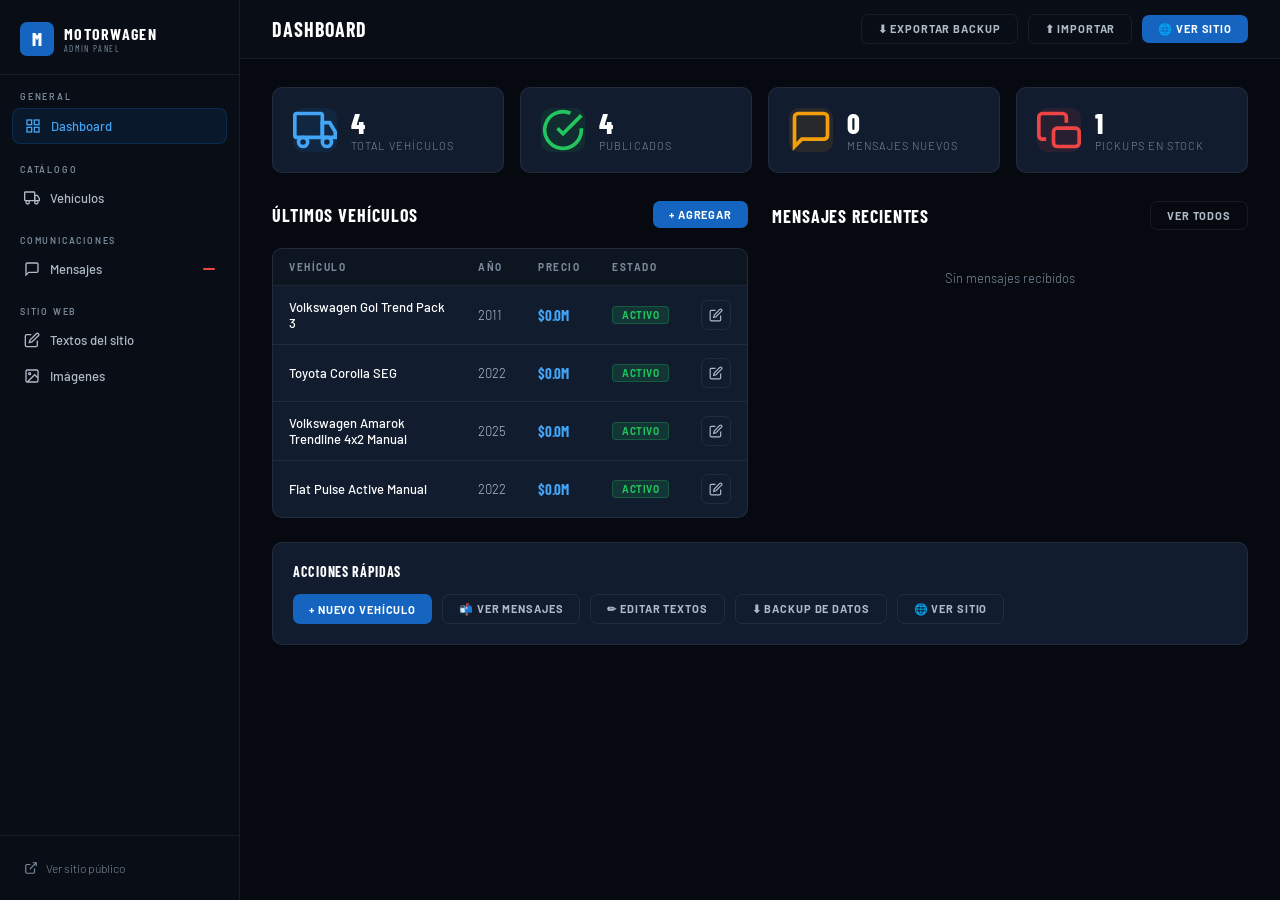
<file: admin.html>
<!DOCTYPE html>
<html lang="es">
<head>
<meta charset="UTF-8">
<meta name="viewport" content="width=device-width, initial-scale=1.0">
<title>Admin | Motorwagen Automotores</title>
<link rel="stylesheet" href="admin.css">
</head>
<body>

<!-- SIDEBAR -->
<aside class="sidebar" id="sidebar">
  <div class="sidebar-logo">
    <div class="sidebar-logo-icon">M</div>
    <div class="sidebar-logo-text">Motorwagen <small>Admin Panel</small></div>
  </div>

  <div class="sidebar-section">
    <div class="sidebar-section-label">General</div>
    <nav class="sidebar-nav">
      <div class="nav-item active" id="nav-dashboard" onclick="navigate('dashboard')">
        <svg fill="none" stroke="currentColor" stroke-width="2" viewBox="0 0 24 24"><rect x="3" y="3" width="7" height="7"/><rect x="14" y="3" width="7" height="7"/><rect x="14" y="14" width="7" height="7"/><rect x="3" y="14" width="7" height="7"/></svg>
        Dashboard
      </div>
    </nav>
  </div>

  <div class="sidebar-section">
    <div class="sidebar-section-label">Catálogo</div>
    <nav class="sidebar-nav">
      <div class="nav-item" id="nav-vehiculos" onclick="navigate('vehiculos')">
        <svg fill="none" stroke="currentColor" stroke-width="2" viewBox="0 0 24 24"><rect x="1" y="3" width="15" height="13" rx="1"/><path d="M16 8h4l3 5v3h-7V8z"/><circle cx="5.5" cy="18.5" r="2.5"/><circle cx="18.5" cy="18.5" r="2.5"/></svg>
        Vehículos
      </div>
    </nav>
  </div>

  <div class="sidebar-section">
    <div class="sidebar-section-label">Comunicaciones</div>
    <nav class="sidebar-nav">
      <div class="nav-item" id="nav-mensajes" onclick="navigate('mensajes')">
        <svg fill="none" stroke="currentColor" stroke-width="2" viewBox="0 0 24 24"><path d="M21 15a2 2 0 0 1-2 2H7l-4 4V5a2 2 0 0 1 2-2h14a2 2 0 0 1 2 2z"/></svg>
        Mensajes
        <span class="nav-badge" id="msg-badge"></span>
      </div>
    </nav>
  </div>

  <div class="sidebar-section">
    <div class="sidebar-section-label">Sitio Web</div>
    <nav class="sidebar-nav">
      <div class="nav-item" id="nav-textos" onclick="navigate('textos')">
        <svg fill="none" stroke="currentColor" stroke-width="2" viewBox="0 0 24 24"><path d="M11 4H4a2 2 0 0 0-2 2v14a2 2 0 0 0 2 2h14a2 2 0 0 0 2-2v-7"/><path d="M18.5 2.5a2.121 2.121 0 0 1 3 3L12 15l-4 1 1-4 9.5-9.5z"/></svg>
        Textos del sitio
      </div>
      <div class="nav-item" id="nav-imagenes" onclick="navigate('imagenes')">
        <svg fill="none" stroke="currentColor" stroke-width="2" viewBox="0 0 24 24"><rect x="3" y="3" width="18" height="18" rx="2"/><circle cx="8.5" cy="8.5" r="1.5"/><polyline points="21 15 16 10 5 21"/></svg>
        Imágenes
      </div>
    </nav>
  </div>

  <div class="sidebar-footer">
    <a href="index.html" target="_blank" class="sidebar-site-link">
      <svg fill="none" stroke="currentColor" stroke-width="2" viewBox="0 0 24 24"><path d="M18 13v6a2 2 0 0 1-2 2H5a2 2 0 0 1-2-2V8a2 2 0 0 1 2-2h6"/><polyline points="15 3 21 3 21 9"/><line x1="10" y1="14" x2="21" y2="3"/></svg>
      Ver sitio público
    </a>
  </div>
</aside>

<!-- MAIN -->
<div class="main">

  <!-- TOPBAR -->
  <div class="topbar">
    <div style="display:flex;align-items:center;gap:12px">
      <div class="hamburger-admin" onclick="toggleSidebar()">
        <span></span><span></span><span></span>
      </div>
      <div class="topbar-title" id="topbar-title">Dashboard</div>
    </div>
    <div class="topbar-actions">
      <button class="btn-sm ghost" onclick="exportData()">⬇ Exportar backup</button>
      <label class="btn-sm ghost" style="cursor:pointer">⬆ Importar <input type="file" accept=".json" style="display:none" onchange="importData(this)"></label>
      <a href="index.html" target="_blank" class="btn-sm primary">🌐 Ver sitio</a>
    </div>
  </div>

  <!-- CONTENT -->
  <div class="content">

    <!-- ══════════ DASHBOARD ══════════ -->
    <div class="section-panel active" id="panel-dashboard">

      <div class="stats-row">
        <div class="stat-card">
          <div class="stat-icon">
            <svg fill="none" stroke="currentColor" stroke-width="2" viewBox="0 0 24 24"><rect x="1" y="3" width="15" height="13" rx="1"/><path d="M16 8h4l3 5v3h-7V8z"/><circle cx="5.5" cy="18.5" r="2.5"/><circle cx="18.5" cy="18.5" r="2.5"/></svg>
          </div>
          <div><div class="stat-num" id="dash-total">—</div><div class="stat-label">Total vehículos</div></div>
        </div>
        <div class="stat-card">
          <div class="stat-icon green">
            <svg fill="none" stroke="currentColor" stroke-width="2" viewBox="0 0 24 24"><path d="M22 11.08V12a10 10 0 1 1-5.93-9.14"/><polyline points="22 4 12 14.01 9 11.01"/></svg>
          </div>
          <div><div class="stat-num" id="dash-activos">—</div><div class="stat-label">Publicados</div></div>
        </div>
        <div class="stat-card">
          <div class="stat-icon yellow">
            <svg fill="none" stroke="currentColor" stroke-width="2" viewBox="0 0 24 24"><path d="M21 15a2 2 0 0 1-2 2H7l-4 4V5a2 2 0 0 1 2-2h14a2 2 0 0 1 2 2z"/></svg>
          </div>
          <div><div class="stat-num" id="dash-msgs">—</div><div class="stat-label">Mensajes nuevos</div></div>
        </div>
        <div class="stat-card">
          <div class="stat-icon red">
            <svg fill="none" stroke="currentColor" stroke-width="2" viewBox="0 0 24 24"><path d="M5 17H3a2 2 0 0 1-2-2V5a2 2 0 0 1 2-2h11a2 2 0 0 1 2 2v3"/><rect x="9" y="11" width="14" height="10" rx="2"/><line x1="13" y1="16" x2="13" y2="16"/></svg>
          </div>
          <div><div class="stat-num" id="dash-pickups">—</div><div class="stat-label">Pickups en stock</div></div>
        </div>
      </div>

      <div style="display:grid;grid-template-columns:1fr 1fr;gap:24px;margin-top:8px">
        <div>
          <div class="panel-header">
            <div class="panel-title">Últimos vehículos</div>
            <button class="btn-sm primary" onclick="openVehicleModal();navigate('vehiculos')">+ Agregar</button>
          </div>
          <div class="table-wrap">
            <table>
              <thead><tr><th>Vehículo</th><th>Año</th><th>Precio</th><th>Estado</th><th></th></tr></thead>
              <tbody id="recent-tbody"></tbody>
            </table>
          </div>
        </div>
        <div>
          <div class="panel-header">
            <div class="panel-title">Mensajes recientes</div>
            <button class="btn-sm ghost" onclick="navigate('mensajes')">Ver todos</button>
          </div>
          <div id="recent-msgs"></div>
        </div>
      </div>

      <div style="margin-top:24px;background:var(--card);border:1px solid var(--border);border-radius:var(--radius);padding:20px">
        <div class="panel-title" style="margin-bottom:14px;font-size:14px">Acciones rápidas</div>
        <div style="display:flex;gap:10px;flex-wrap:wrap">
          <button class="btn-sm primary" onclick="openVehicleModal();navigate('vehiculos')">+ Nuevo vehículo</button>
          <button class="btn-sm ghost" onclick="navigate('mensajes')">📬 Ver mensajes</button>
          <button class="btn-sm ghost" onclick="navigate('textos')">✏ Editar textos</button>
          <button class="btn-sm ghost" onclick="exportData()">⬇ Backup de datos</button>
          <a href="index.html" target="_blank" class="btn-sm ghost">🌐 Ver sitio</a>
        </div>
      </div>
    </div>

    <!-- ══════════ VEHÍCULOS ══════════ -->
    <div class="section-panel" id="panel-vehiculos">
      <div class="panel-header">
        <div class="panel-title">Vehículos en catálogo</div>
        <button class="btn-sm primary" onclick="openVehicleModal()">+ Agregar vehículo</button>
      </div>

      <div class="search-bar">
        <input type="text" class="search-input" id="search-vehicles" placeholder="Buscar por marca o modelo…" oninput="searchVehiclesAdmin()">
      </div>

      <div class="table-wrap">
        <table>
          <thead>
            <tr>
              <th>Vehículo</th>
              <th>Año</th>
              <th>Precio</th>
              <th>Km</th>
              <th>Tipo</th>
              <th>Estado</th>
              <th>Acciones</th>
            </tr>
          </thead>
          <tbody id="vehicles-tbody"></tbody>
        </table>
      </div>
    </div>

    <!-- ══════════ MENSAJES ══════════ -->
    <div class="section-panel" id="panel-mensajes">
      <div class="panel-header">
        <div class="panel-title">Consultas recibidas</div>
        <div style="display:flex;gap:8px">
          <button class="btn-sm success" onclick="markAllRead()">✓ Marcar todos leídos</button>
          <button class="btn-sm danger" onclick="clearAllMsgs()">🗑 Eliminar todos</button>
        </div>
      </div>

      <div style="display:flex;gap:8px;margin-bottom:16px">
        <button class="btn-sm primary" onclick="renderMessages('todos')">Todos</button>
        <button class="btn-sm ghost" onclick="renderMessages('nuevos')">Solo nuevos</button>
      </div>

      <div id="messages-wrap"></div>
    </div>

    <!-- ══════════ TEXTOS ══════════ -->
    <div class="section-panel" id="panel-textos">
      <div class="panel-header">
        <div class="panel-title">Textos del sitio público</div>
        <div style="display:flex;gap:8px">
          <button class="btn-sm ghost" onclick="resetTexts()">↺ Restablecer</button>
          <button class="btn-sm primary" onclick="saveTextsForm()">💾 Guardar cambios</button>
        </div>
      </div>

      <div style="background:var(--card);border:1px solid var(--border);border-radius:var(--radius);padding:24px">
        <p style="font-size:12px;color:var(--gray);margin-bottom:20px">Los cambios se reflejan en el sitio público cuando el visitante recarga la página.</p>

        <div style="margin-bottom:20px">
          <div style="font-size:11px;font-weight:700;letter-spacing:0.15em;text-transform:uppercase;color:var(--blue-l);margin-bottom:12px">Hero Principal</div>
          <div class="text-editor-grid">
            <div class="text-field">
              <label>Título línea 1</label>
              <input type="text" id="txt-hero-title-line1" placeholder="Te asesoramos">
            </div>
            <div class="text-field">
              <label>Título línea 2</label>
              <input type="text" id="txt-hero-title-line2" placeholder="para que llegués">
            </div>
            <div class="text-field full">
              <label>Subtítulo hero</label>
              <input type="text" id="txt-hero-subtitle" placeholder="Descripción corta del negocio">
            </div>
          </div>
        </div>

        <div style="margin-bottom:20px">
          <div style="font-size:11px;font-weight:700;letter-spacing:0.15em;text-transform:uppercase;color:var(--blue-l);margin-bottom:12px">Estadísticas (Hero)</div>
          <div class="text-editor-grid">
            <div class="text-field"><label>Vehículos en stock</label><input type="text" id="txt-stat-vehiculos" placeholder="50+"></div>
            <div class="text-field"><label>Clientes satisfechos</label><input type="text" id="txt-stat-clientes" placeholder="500+"></div>
            <div class="text-field"><label>Años de experiencia</label><input type="text" id="txt-stat-anos" placeholder="+10 años"></div>
            <div class="text-field"><label>Compromiso / satisfacción</label><input type="text" id="txt-stat-satisfaccion" placeholder="100%"></div>
          </div>
        </div>

        <div>
          <div style="font-size:11px;font-weight:700;letter-spacing:0.15em;text-transform:uppercase;color:var(--blue-l);margin-bottom:12px">Sección Nosotros</div>
          <div class="text-editor-grid">
            <div class="text-field full"><label>Título "Nosotros"</label><input type="text" id="txt-nosotros-title" placeholder="Más de 10 años de confianza"></div>
            <div class="text-field full"><label>Descripción "Nosotros"</label><textarea id="txt-nosotros-desc" rows="3" placeholder="Descripción de la empresa…"></textarea></div>
          </div>
        </div>

        <div style="margin-top:20px;text-align:right">
          <button class="btn-sm primary" onclick="saveTextsForm()" style="padding:10px 28px">💾 Guardar todos los cambios</button>
        </div>
      </div>
    </div>

    <!-- ══════════ IMÁGENES ══════════ -->
    <div class="section-panel" id="panel-imagenes">
      <div class="panel-header">
        <div class="panel-title">Biblioteca de imágenes</div>
      </div>

      <div style="background:var(--card);border:1px solid var(--border);border-radius:var(--radius);padding:24px;margin-bottom:20px">
        <p style="font-size:12px;color:var(--gray);margin-bottom:16px">
          Guardá URLs de imágenes para tenerlas disponibles al cargar vehículos. Podés usar links de Instagram, Google Drive (compartido), Imgur, etc.
        </p>
        <div class="form-grid2" style="margin-bottom:12px">
          <div class="form-group-a">
            <label>URL de la imagen</label>
            <input type="url" id="global-img-url" placeholder="https://…/foto.jpg">
          </div>
          <div class="form-group-a">
            <label>Etiqueta (opcional)</label>
            <input type="text" id="global-img-label" placeholder="Ej: Toyota Hilux Blanca">
          </div>
        </div>
        <button class="btn-sm primary" onclick="addGlobalImage()">+ Guardar imagen</button>
      </div>

      <div style="background:var(--card);border:1px solid var(--border);border-radius:var(--radius);padding:24px">
        <div class="panel-title" style="font-size:14px;margin-bottom:6px">Imágenes guardadas</div>
        <p style="font-size:12px;color:var(--gray);margin-bottom:6px">Podés copiar las URLs desde acá para usarlas en los vehículos.</p>
        <div id="img-gallery"></div>
      </div>

      <div style="background:var(--card);border:1px solid rgba(245,158,11,0.2);border-radius:var(--radius);padding:20px;margin-top:20px">
        <div style="font-size:13px;font-weight:600;color:var(--yellow);margin-bottom:8px">💡 Tip para subir a Hostinger</div>
        <p style="font-size:12px;color:var(--gray);line-height:1.6">
          Cuando subas el sitio a Hostinger, podés subir las fotos al <strong>File Manager</strong> y referenciarlas como <code style="background:var(--panel);padding:2px 6px;border-radius:4px">/fotos/mi-auto.jpg</code>. 
          También podés usar un servicio externo como <strong>Cloudinary</strong> o <strong>ImgBB</strong> para hospedar las imágenes gratis.
        </p>
      </div>
    </div>

  </div><!-- /content -->
</div><!-- /main -->

<!-- ══════ MODAL VEHÍCULO ══════ -->
<div class="modal-bg" id="modal-vehicle">
  <div class="modal-box">
    <div class="modal-head">
      <div class="modal-head-title" id="modal-v-title">Agregar Vehículo</div>
      <button class="modal-close-btn" onclick="closeVehicleModal()">✕</button>
    </div>
    <div class="modal-body">
      <div class="form-grid2">

        <div class="form-group-a">
          <label>Marca *</label>
          <select id="v-marca">
            <option value="">Seleccionar…</option>
            <option>Toyota</option><option>Ford</option><option>Chevrolet</option>
            <option>Volkswagen</option><option>Honda</option><option>Renault</option>
            <option>Peugeot</option><option>Fiat</option><option>Jeep</option>
            <option>Nissan</option><option>Citroen</option><option>Otro</option>
          </select>
        </div>

        <div class="form-group-a">
          <label>Modelo *</label>
          <input type="text" id="v-modelo" placeholder="Ej: Hilux SRX">
        </div>

        <div class="form-group-a">
          <label>Año</label>
          <input type="number" id="v-anio" placeholder="2022" min="1990" max="2026">
        </div>

        <div class="form-group-a">
          <label>Precio ARS</label>
          <input type="number" id="v-precio" placeholder="48000000">
        </div>

        <div class="form-group-a">
          <label>Kilometraje</label>
          <input type="number" id="v-km" placeholder="32000">
        </div>

        <div class="form-group-a">
          <label>Combustible</label>
          <select id="v-comb">
            <option>Diesel</option><option>Nafta</option><option>GNC</option><option>Híbrido</option>
          </select>
        </div>

        <div class="form-group-a">
          <label>Transmisión</label>
          <select id="v-trans">
            <option>Manual</option><option>Automática</option>
          </select>
        </div>

        <div class="form-group-a">
          <label>Tipo</label>
          <select id="v-tipo">
            <option value="pickup">Pickup</option>
            <option value="suv">SUV</option>
            <option value="sedan">Sedán</option>
            <option value="hatchback">Hatchback</option>
            <option value="otro">Otro</option>
          </select>
        </div>

        <div class="form-group-a">
          <label>Color</label>
          <input type="text" id="v-color" placeholder="Blanco">
        </div>

        <div class="form-group-a">
          <label>Motor</label>
          <input type="text" id="v-motor" placeholder="2.8L TD 200cv">
        </div>

        <div class="form-group-a">
          <label>Ubicación</label>
          <input type="text" id="v-ubicacion" placeholder="Balnearia, Córdoba">
        </div>

        <div class="form-group-a">
          <label>Badge / etiqueta</label>
          <input type="text" id="v-badge" placeholder="Ej: Destacado, Nuevo, Premium">
        </div>

        <div class="form-group-a full">
          <label>Descripción</label>
          <textarea id="v-desc" rows="3" placeholder="Descripción del vehículo…"></textarea>
        </div>

        <div class="form-group-a full">
          <label>Fotos</label>

          <!-- Subir desde la computadora -->
          <label id="upload-foto-btn" style="
            display:flex;align-items:center;justify-content:center;gap:8px;
            background:var(--blue);color:white;padding:10px 16px;border-radius:8px;
            font-size:12px;font-weight:700;letter-spacing:0.08em;text-transform:uppercase;
            cursor:pointer;transition:background 0.2s;margin-bottom:8px;
          " onmouseover="this.style.background='#1976D2'" onmouseout="this.style.background='var(--blue)'">
            <svg width="15" height="15" fill="none" stroke="currentColor" stroke-width="2.5" viewBox="0 0 24 24"><path d="M21 15v4a2 2 0 0 1-2 2H5a2 2 0 0 1-2-2v-4"/><polyline points="17 8 12 3 7 8"/><line x1="12" y1="3" x2="12" y2="15"/></svg>
            Subir fotos desde la computadora
            <input type="file" accept="image/*" multiple style="display:none" onchange="uploadFotosLocal(this)">
          </label>

          <!-- O por URL -->
          <div style="display:flex;align-items:center;gap:8px;margin-bottom:6px">
            <div style="flex:1;height:1px;background:var(--border)"></div>
            <span style="font-size:10px;color:var(--gray);text-transform:uppercase;letter-spacing:0.1em">o por URL</span>
            <div style="flex:1;height:1px;background:var(--border)"></div>
          </div>
          <div style="display:flex;gap:8px">
            <input type="url" id="v-foto-url" placeholder="https://…/foto.jpg" style="flex:1;background:var(--card);border:1px solid var(--border);color:white;padding:9px 12px;border-radius:8px;font-size:13px;outline:none">
            <button class="btn-sm ghost" onclick="addFotoUrl()">+ Agregar</button>
          </div>

          <div class="input-hint" style="margin-top:6px">Podés subir varias fotos a la vez. La primera será la imagen principal del auto.</div>
          <div class="fotos-preview" id="fotos-preview-wrap" style="margin-top:12px"></div>
        </div>

        <div class="form-group-a full" style="flex-direction:row;align-items:center;gap:10px">
          <input type="checkbox" id="v-activo" style="width:16px;height:16px;accent-color:var(--blue)">
          <label style="text-transform:none;letter-spacing:0;font-size:13px;color:var(--gray2)">Publicar en el sitio (visible para clientes)</label>
        </div>

      </div>
    </div>
    <div class="modal-footer">
      <button class="btn-sm ghost" onclick="closeVehicleModal()">Cancelar</button>
      <button class="btn-sm primary" onclick="saveVehicleForm()">💾 Guardar vehículo</button>
    </div>
  </div>
</div>

<!-- TOAST -->
<div class="admin-toast" id="admin-toast"></div>

<script src="admin.js"></script>
<script>
  // Init images gallery on load
  document.addEventListener('DOMContentLoaded', () => {
    renderImagesGallery();
  });
</script>
</body>
</html>
</file>
<file: admin.css>
/* ═══════════════════════════════════════════════
   MOTORWAGEN — admin.css
   Panel de Administración
   ═══════════════════════════════════════════════ */

@import url('https://fonts.googleapis.com/css2?family=Barlow+Condensed:wght@400;600;700;800&family=Barlow:wght@300;400;500;600&display=swap');

*, *::before, *::after { box-sizing: border-box; margin: 0; padding: 0; }

:root {
  --bg:       #060a10;
  --sidebar:  #080d16;
  --panel:    #0d1520;
  --card:     #111c2e;
  --border:   rgba(255,255,255,0.07);
  --blue:     #1565C0;
  --blue2:    #1976D2;
  --blue-l:   #42A5F5;
  --blue-pale:#1565C020;
  --white:    #ffffff;
  --gray:     #7a8a9a;
  --gray2:    #b0bbc8;
  --green:    #22c55e;
  --red:      #ef4444;
  --yellow:   #f59e0b;
  --radius:   10px;
  --font-d:   'Barlow Condensed', sans-serif;
  --font-b:   'Barlow', sans-serif;
  --sidebar-w: 240px;
}

html { scroll-behavior: smooth; }
body {
  font-family: var(--font-b);
  background: var(--bg);
  color: var(--white);
  min-height: 100vh;
  display: flex;
  font-weight: 300;
}
a { text-decoration: none; color: inherit; }
button { cursor: pointer; border: none; font-family: var(--font-b); }
input, select, textarea { font-family: var(--font-b); }

::-webkit-scrollbar { width: 4px; height: 4px; }
::-webkit-scrollbar-track { background: var(--bg); }
::-webkit-scrollbar-thumb { background: var(--blue); border-radius: 2px; }

/* ─── SIDEBAR ─── */
.sidebar {
  width: var(--sidebar-w);
  background: var(--sidebar);
  border-right: 1px solid var(--border);
  display: flex; flex-direction: column;
  position: fixed; top: 0; left: 0; bottom: 0;
  z-index: 100; overflow-y: auto;
}
.sidebar-logo {
  padding: 22px 20px 18px;
  border-bottom: 1px solid var(--border);
  display: flex; align-items: center; gap: 10px;
}
.sidebar-logo-icon {
  width: 34px; height: 34px;
  background: var(--blue); border-radius: 7px;
  display: flex; align-items: center; justify-content: center;
  font-family: var(--font-d); font-size: 18px; font-weight: 800;
}
.sidebar-logo-text { font-family: var(--font-d); font-size: 16px; font-weight: 700; text-transform: uppercase; letter-spacing: 0.08em; line-height: 1; }
.sidebar-logo-text small { display: block; font-size: 9px; color: var(--gray); font-weight: 400; letter-spacing: 0.15em; margin-top: 2px; }

.sidebar-section { padding: 16px 12px 4px; }
.sidebar-section-label { font-size: 9px; font-weight: 600; color: var(--gray); letter-spacing: 0.2em; text-transform: uppercase; padding: 0 8px; margin-bottom: 6px; }
.sidebar-nav { display: flex; flex-direction: column; gap: 2px; }
.nav-item {
  display: flex; align-items: center; gap: 10px;
  padding: 9px 12px; border-radius: 8px;
  font-size: 13px; font-weight: 500; color: var(--gray2);
  cursor: pointer; transition: all 0.18s; position: relative;
}
.nav-item:hover { background: rgba(255,255,255,0.05); color: var(--white); }
.nav-item.active { background: var(--blue-pale); color: var(--blue-l); border: 1px solid rgba(21,101,192,0.25); }
.nav-item svg { width: 16px; height: 16px; flex-shrink: 0; }
.nav-badge {
  margin-left: auto;
  background: var(--red); color: white;
  font-size: 10px; font-weight: 700; padding: 1px 6px; border-radius: 100px;
}
.nav-badge.blue { background: var(--blue); }

.sidebar-footer {
  margin-top: auto; padding: 16px 12px;
  border-top: 1px solid var(--border);
}
.sidebar-site-link {
  display: flex; align-items: center; gap: 8px;
  padding: 9px 12px; border-radius: 8px;
  font-size: 12px; color: var(--gray);
  transition: all 0.18s;
}
.sidebar-site-link:hover { color: var(--blue-l); background: var(--blue-pale); }
.sidebar-site-link svg { width: 14px; height: 14px; }

/* ─── MAIN ─── */
.main {
  margin-left: var(--sidebar-w);
  flex: 1; min-height: 100vh;
  display: flex; flex-direction: column;
}
.topbar {
  background: var(--sidebar);
  border-bottom: 1px solid var(--border);
  padding: 14px 32px;
  display: flex; align-items: center; justify-content: space-between;
  position: sticky; top: 0; z-index: 50;
}
.topbar-title { font-family: var(--font-d); font-size: 20px; font-weight: 700; text-transform: uppercase; letter-spacing: 0.05em; }
.topbar-actions { display: flex; gap: 10px; align-items: center; }
.btn-sm {
  padding: 7px 16px; border-radius: 7px;
  font-size: 11px; font-weight: 700; letter-spacing: 0.08em;
  text-transform: uppercase; transition: all 0.2s;
}
.btn-sm.primary { background: var(--blue); color: white; }
.btn-sm.primary:hover { background: var(--blue2); }
.btn-sm.ghost { background: transparent; border: 1px solid var(--border); color: var(--gray2); }
.btn-sm.ghost:hover { border-color: var(--blue-l); color: var(--blue-l); }
.btn-sm.danger { background: rgba(239,68,68,0.15); border: 1px solid rgba(239,68,68,0.3); color: var(--red); }
.btn-sm.danger:hover { background: var(--red); color: white; }
.btn-sm.success { background: rgba(34,197,94,0.15); border: 1px solid rgba(34,197,94,0.3); color: var(--green); }
.btn-sm.success:hover { background: var(--green); color: white; }

.content { padding: 28px 32px; flex: 1; }

/* ─── TABS (sections) ─── */
.section-panel { display: none; }
.section-panel.active { display: block; }

/* ─── STATS CARDS ─── */
.stats-row { display: grid; grid-template-columns: repeat(4, 1fr); gap: 16px; margin-bottom: 28px; }
.stat-card {
  background: var(--card); border: 1px solid var(--border);
  border-radius: var(--radius); padding: 20px;
  display: flex; align-items: center; gap: 14px;
  transition: border-color 0.2s;
}
.stat-card:hover { border-color: rgba(21,101,192,0.3); }
.stat-icon {
  width: 44px; height: 44px; border-radius: 10px;
  background: var(--blue-pale); display: flex; align-items: center; justify-content: center;
  color: var(--blue-l); flex-shrink: 0;
}
.stat-icon.green { background: rgba(34,197,94,0.1); color: var(--green); }
.stat-icon.yellow { background: rgba(245,158,11,0.1); color: var(--yellow); }
.stat-icon.red { background: rgba(239,68,68,0.1); color: var(--red); }
.stat-num { font-family: var(--font-d); font-size: 28px; font-weight: 800; line-height: 1; }
.stat-label { font-size: 11px; color: var(--gray); text-transform: uppercase; letter-spacing: 0.1em; margin-top: 2px; }

/* ─── SECTION HEADER ─── */
.panel-header {
  display: flex; align-items: center; justify-content: space-between;
  margin-bottom: 20px; flex-wrap: wrap; gap: 10px;
}
.panel-title { font-family: var(--font-d); font-size: 18px; font-weight: 700; text-transform: uppercase; letter-spacing: 0.05em; }

/* ─── TABLE ─── */
.table-wrap { background: var(--card); border: 1px solid var(--border); border-radius: var(--radius); overflow: hidden; }
table { width: 100%; border-collapse: collapse; }
th {
  text-align: left; padding: 12px 16px;
  font-size: 10px; font-weight: 700; letter-spacing: 0.15em;
  text-transform: uppercase; color: var(--gray);
  background: var(--panel); border-bottom: 1px solid var(--border);
}
td {
  padding: 13px 16px; font-size: 13px; color: var(--gray2);
  border-bottom: 1px solid var(--border); vertical-align: middle;
}
tr:last-child td { border-bottom: none; }
tr:hover td { background: rgba(255,255,255,0.02); }
.td-name { color: white; font-weight: 500; }
.td-price { font-family: var(--font-d); font-size: 15px; font-weight: 700; color: var(--blue-l); }
.td-badge {
  display: inline-block; padding: 2px 9px; border-radius: 4px;
  font-size: 10px; font-weight: 700; letter-spacing: 0.05em; text-transform: uppercase;
}
.td-badge.active { background: rgba(34,197,94,0.15); color: var(--green); border: 1px solid rgba(34,197,94,0.25); }
.td-badge.inactive { background: rgba(239,68,68,0.12); color: var(--red); border: 1px solid rgba(239,68,68,0.2); }
.td-badge.blue { background: var(--blue-pale); color: var(--blue-l); border: 1px solid rgba(21,101,192,0.25); }
.td-actions { display: flex; gap: 6px; }
.btn-icon {
  width: 30px; height: 30px; border-radius: 7px;
  display: flex; align-items: center; justify-content: center;
  background: transparent; transition: all 0.18s;
}
.btn-icon.edit { border: 1px solid var(--border); color: var(--gray2); }
.btn-icon.edit:hover { border-color: var(--blue-l); color: var(--blue-l); background: var(--blue-pale); }
.btn-icon.del { border: 1px solid rgba(239,68,68,0.2); color: var(--red); }
.btn-icon.del:hover { background: var(--red); color: white; }
.btn-icon svg { width: 14px; height: 14px; }

/* ─── MODAL ─── */
.modal-bg {
  display: none; position: fixed; inset: 0; z-index: 500;
  background: rgba(0,0,0,0.85); backdrop-filter: blur(8px);
  align-items: center; justify-content: center; padding: 20px;
}
.modal-bg.open { display: flex; }
.modal-box {
  background: var(--panel); border: 1px solid var(--border);
  border-radius: 14px; width: 100%; max-width: 680px;
  max-height: 90vh; overflow-y: auto;
  animation: popIn 0.25s ease;
}
@keyframes popIn { from{opacity:0;transform:scale(0.95)} to{opacity:1;transform:scale(1)} }
.modal-head {
  padding: 20px 24px; border-bottom: 1px solid var(--border);
  display: flex; align-items: center; justify-content: space-between;
  position: sticky; top: 0; background: var(--panel); z-index: 2;
}
.modal-head-title { font-family: var(--font-d); font-size: 18px; font-weight: 700; text-transform: uppercase; }
.modal-close-btn {
  width: 30px; height: 30px; border-radius: 50%;
  background: rgba(255,255,255,0.07); color: white; font-size: 16px;
  display: flex; align-items: center; justify-content: center; transition: background 0.2s;
}
.modal-close-btn:hover { background: var(--red); }
.modal-body { padding: 24px; }
.modal-footer { padding: 16px 24px; border-top: 1px solid var(--border); display: flex; gap: 10px; justify-content: flex-end; }

/* ─── FORM ─── */
.form-grid2 { display: grid; grid-template-columns: 1fr 1fr; gap: 14px; }
.form-group-a { display: flex; flex-direction: column; gap: 6px; }
.form-group-a.full { grid-column: 1/-1; }
.form-group-a label { font-size: 10px; font-weight: 600; letter-spacing: 0.15em; text-transform: uppercase; color: var(--gray); }
.form-group-a input,
.form-group-a select,
.form-group-a textarea {
  background: var(--card); border: 1px solid var(--border);
  color: white; padding: 10px 13px; border-radius: 8px; font-size: 13px;
  outline: none; transition: border-color 0.2s; appearance: none; resize: vertical;
}
.form-group-a input:focus,
.form-group-a select:focus,
.form-group-a textarea:focus { border-color: var(--blue); }
.form-group-a textarea { min-height: 80px; }
.input-hint { font-size: 10px; color: var(--gray); margin-top: 3px; }

/* Fotos preview */
.fotos-preview { display: flex; gap: 10px; flex-wrap: wrap; margin-top: 10px; }
.foto-thumb {
  width: 80px; height: 60px; border-radius: 6px; overflow: hidden;
  border: 1px solid var(--border); position: relative; flex-shrink: 0;
}
.foto-thumb img { width: 100%; height: 100%; object-fit: cover; }
.foto-thumb-del {
  position: absolute; top: 3px; right: 3px;
  width: 16px; height: 16px; border-radius: 50%;
  background: var(--red); color: white;
  font-size: 10px; display: flex; align-items: center; justify-content: center;
  cursor: pointer; opacity: 0; transition: opacity 0.18s;
}
.foto-thumb:hover .foto-thumb-del { opacity: 1; }
.add-foto-btn {
  width: 80px; height: 60px; border-radius: 6px;
  border: 1px dashed var(--border); background: transparent;
  color: var(--gray); font-size: 22px;
  display: flex; align-items: center; justify-content: center;
  cursor: pointer; transition: all 0.18s;
}
.add-foto-btn:hover { border-color: var(--blue-l); color: var(--blue-l); }

/* ─── MESSAGES ─── */
.msg-card {
  background: var(--card); border: 1px solid var(--border);
  border-radius: var(--radius); padding: 18px 20px; margin-bottom: 12px;
  transition: border-color 0.2s;
}
.msg-card:hover { border-color: rgba(21,101,192,0.3); }
.msg-card.unread { border-left: 3px solid var(--blue); }
.msg-top { display: flex; align-items: center; justify-content: space-between; margin-bottom: 8px; gap: 10px; flex-wrap: wrap; }
.msg-name { font-weight: 600; font-size: 14px; }
.msg-tel { font-size: 12px; color: var(--blue-l); }
.msg-date { font-size: 11px; color: var(--gray); margin-left: auto; }
.msg-text { font-size: 13px; color: var(--gray2); line-height: 1.55; margin-bottom: 12px; }
.msg-actions { display: flex; gap: 8px; }

/* ─── TEXTS EDITOR ─── */
.text-editor-grid { display: grid; grid-template-columns: 1fr 1fr; gap: 16px; }
.text-field { display: flex; flex-direction: column; gap: 6px; }
.text-field label { font-size: 10px; font-weight: 700; letter-spacing: 0.15em; text-transform: uppercase; color: var(--gray); }
.text-field input,
.text-field textarea {
  background: var(--card); border: 1px solid var(--border);
  color: white; padding: 10px 13px; border-radius: 8px; font-size: 13px;
  outline: none; transition: border-color 0.2s; resize: vertical;
}
.text-field input:focus,
.text-field textarea:focus { border-color: var(--blue); }
.text-field.full { grid-column: 1/-1; }

/* ─── NOTIFICATION ─── */
.admin-toast {
  position: fixed; bottom: 24px; right: 24px;
  background: var(--card); border: 1px solid var(--border);
  border-radius: 10px; padding: 12px 20px;
  font-size: 13px; color: white; z-index: 9999;
  opacity: 0; transform: translateY(16px); pointer-events: none;
  transition: all 0.35s; box-shadow: 0 8px 30px rgba(0,0,0,0.5);
  max-width: 320px;
}
.admin-toast.show { opacity: 1; transform: translateY(0); }
.admin-toast.ok { border-color: var(--green); }
.admin-toast.err { border-color: var(--red); }

/* ─── EMPTY STATE ─── */
.empty-state {
  text-align: center; padding: 60px 20px;
  color: var(--gray);
}
.empty-state svg { width: 48px; height: 48px; margin: 0 auto 14px; opacity: 0.3; }
.empty-state p { font-size: 14px; }

/* ─── SEARCH BAR ─── */
.search-bar {
  display: flex; align-items: center; gap: 10px; flex-wrap: wrap; margin-bottom: 16px;
}
.search-input {
  background: var(--card); border: 1px solid var(--border);
  color: white; padding: 9px 14px; border-radius: 8px; font-size: 13px;
  outline: none; transition: border-color 0.2s; min-width: 200px;
}
.search-input:focus { border-color: var(--blue); }
.filter-select {
  background: var(--card); border: 1px solid var(--border);
  color: var(--gray2); padding: 9px 14px; border-radius: 8px; font-size: 12px;
  outline: none; cursor: pointer; appearance: none;
}

/* ─── RESPONSIVE ─── */
@media (max-width: 900px) {
  :root { --sidebar-w: 200px; }
  .stats-row { grid-template-columns: 1fr 1fr; }
  .form-grid2 { grid-template-columns: 1fr; }
  .text-editor-grid { grid-template-columns: 1fr; }
}
@media (max-width: 680px) {
  .sidebar { transform: translateX(-100%); transition: transform 0.3s; }
  .sidebar.mobile-open { transform: translateX(0); }
  .main { margin-left: 0; }
  .stats-row { grid-template-columns: 1fr; }
  .content { padding: 20px 16px; }
  .topbar { padding: 12px 16px; }
  .hamburger-admin { display: flex !important; }
}
.hamburger-admin {
  display: none; flex-direction: column; gap: 4px; cursor: pointer;
}
.hamburger-admin span { width: 20px; height: 2px; background: white; display: block; }
</file>
